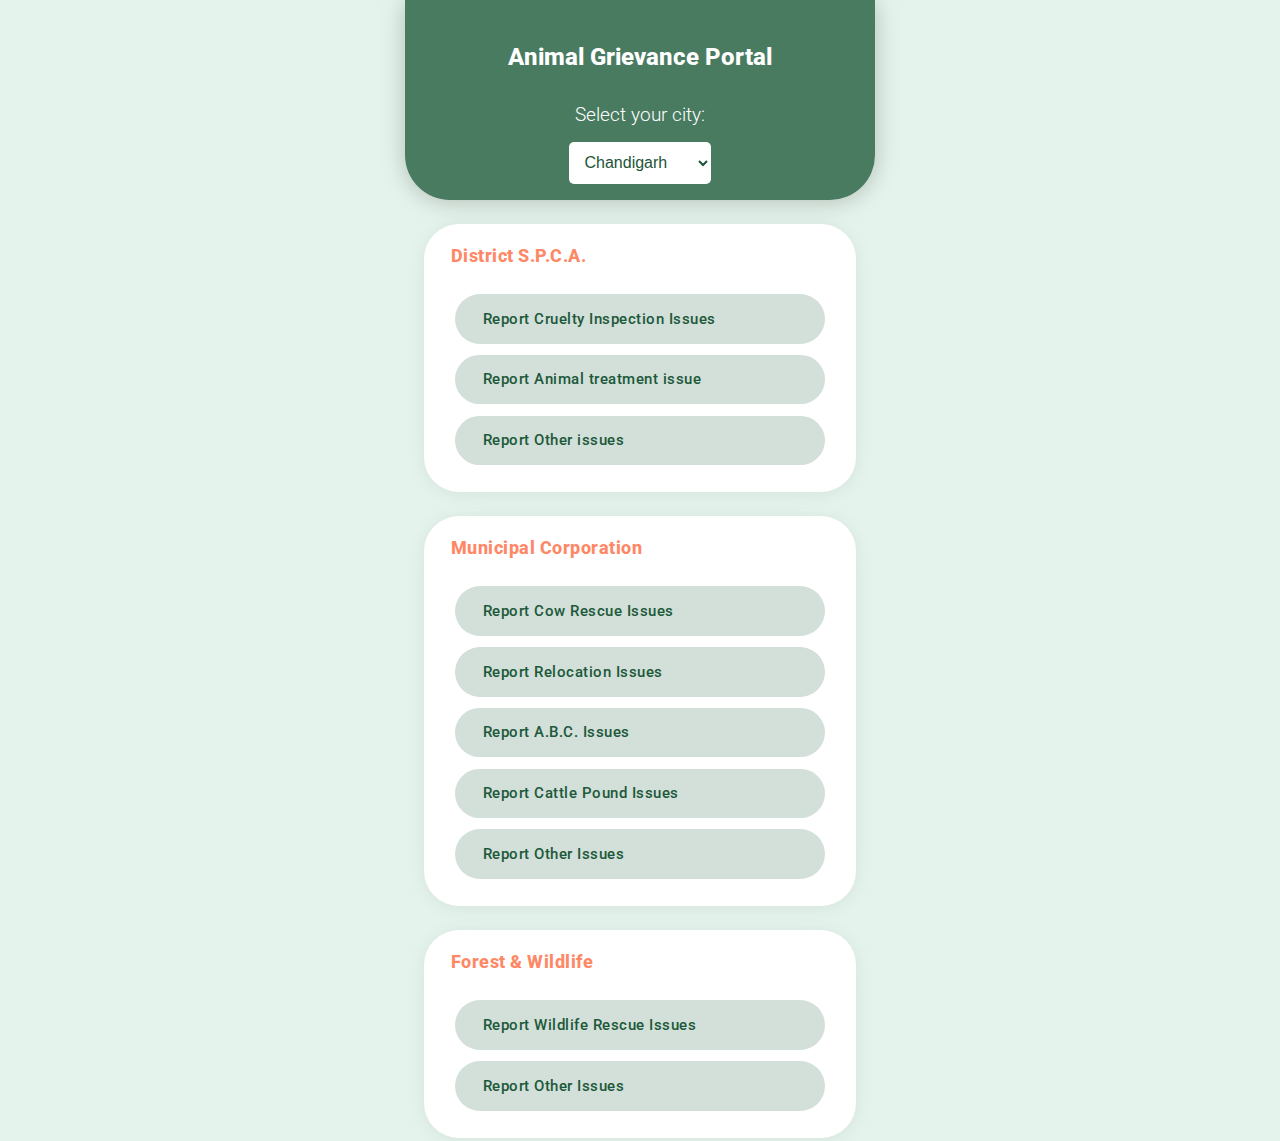
<file: index.html>
<html>
<head>
    <meta name="viewport" content="width=device-width, initial-scale=1.0">
    <link rel="stylesheet" type="text/css" href="style.css">
    <link rel="stylesheet" href="https://fonts.googleapis.com/css?family=Roboto:wght@300;400;500;700&display=swap" rel="stylesheet">
    <link href="https://fonts.googleapis.com/icon?family=Material+Icons"
          rel="stylesheet">    
</head>
<body>

<!--Header - Select City -->

<div class="header">

<div class="heading">Animal Grievance Portal</div>
<div class="choose-city">Select your city:</div>

<!-- Dropdown City-->

<div class="dropdown">
    <select id="city" name="city">
      <option value="Chandigarh" selected>Chandigarh</option>
    </select>
</div>
</div>

<!--Action Card: District S.P.C.A -->
<div class="card">
    <span class="card-heading">District S.P.C.A.</span>
<br>
<br>
<br>

<!--Action Buttons-->
<a href="report/cruelty-issues.html">
    <div class="action-button">
    <span class="button-text">Report Cruelty Inspection Issues</span>
    </div>
</a>

<a href="report/treatment-issues.html">
    <div class="action-button">
        <span class="button-text">Report Animal treatment issue</span>
        </div>
    </a>


<a href="report/spc-other-issues.html">
        <div class="action-button">
            <span class="button-text">Report Other issues</span>
            </div>
        </a>



    </div>


<!--Action Card: Municipal Corporation -->
<div class="card">
    <span class="card-heading">Municipal Corporation</span>
<br>
<br>
<br>

<!--Action Buttons-->
<a href="">
    <div class="action-button">
    <span class="button-text">Report Cow Rescue Issues</span>
    </div>
</a>

<a href="">
    <div class="action-button">
        <span class="button-text">Report Relocation Issues</span>
        </div>
    </a>


<a href="">
        <div class="action-button">
            <span class="button-text">Report A.B.C. Issues</span>
            </div>
        </a>


        <a href="">
            <div class="action-button">
                <span class="button-text">Report Cattle Pound Issues</span>
                </div>
            </a>


        <a href="">
            <div class="action-button">
                <span class="button-text">Report Other Issues</span>
                </div>
            </a>       



    </div>


<!--Action Card: Wildlife & Forest -->
<div class="card">
    <span class="card-heading">Forest & Wildlife</span>
<br>
<br>
<br>

<!--Action Buttons-->
<a href="">
    <div class="action-button">
    <span class="button-text">Report Wildlife Rescue Issues</span>
    </div>
</a>


        <a href="">
            <div class="action-button">
                <span class="button-text">Report Other Issues</span>
                </div>
            </a>       



    </div>


</div>


</body>
</html>
</file>
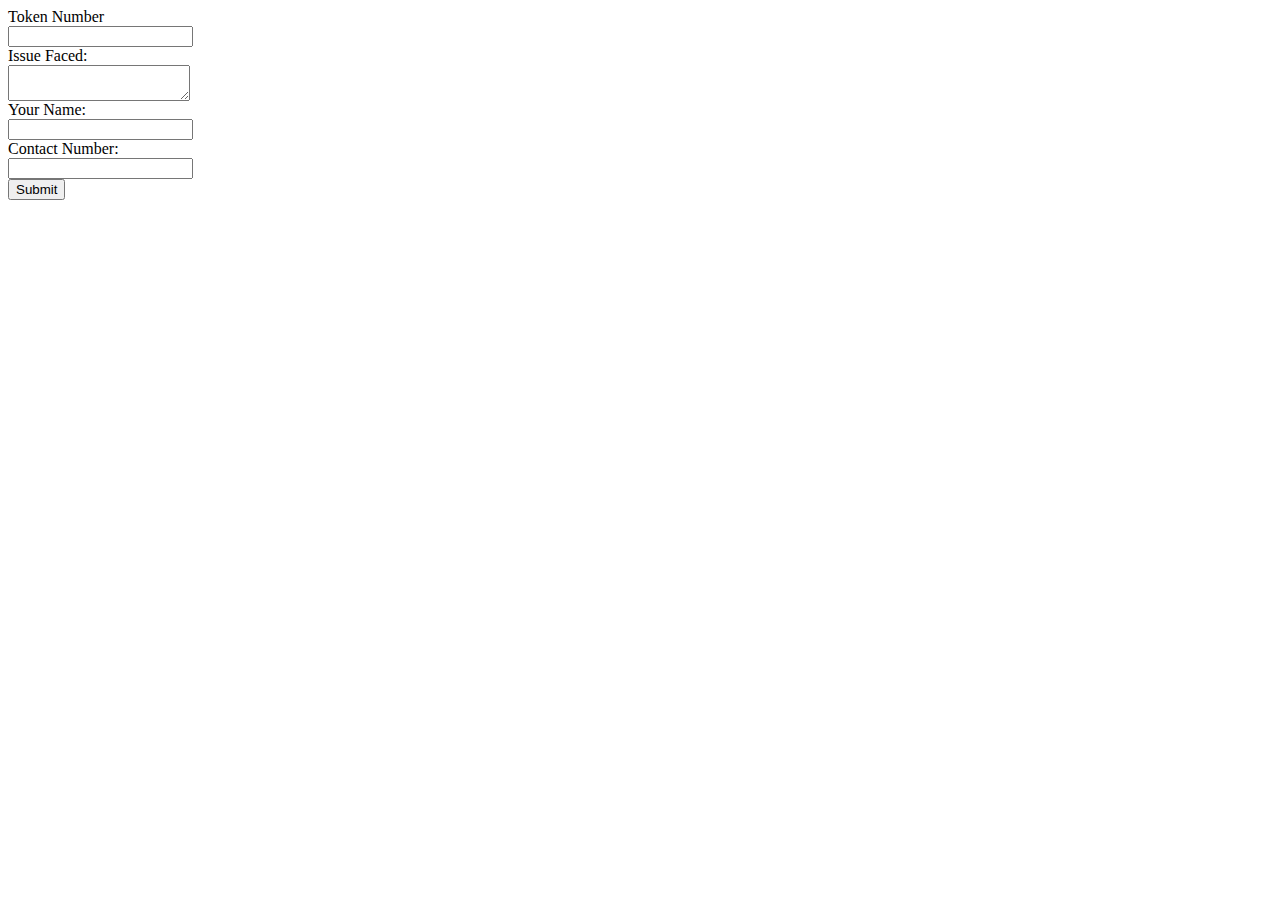
<file: test.html>
<html>
<head>
<script>
function sendemail()
{
    var body ="Respected Authorities," + "\n" +"\n";
    body += "I request your urgent attention regarding a case at SPCA Chandigarh" + "\n" +"\n";
    body += "Token Number: " + document.getElementById("token").value + "\n" + "\n";
    body += document.getElementById("issue").value + "\n" + "\n";
    body += "I request you to kindly take immediate action in resolving this issue" + "\n" +"\n";
    body += "Sincerely," + "\n" +"\n";
    body +=  document.getElementById("name").value + "\n";
    body +=  document.getElementById("contact").value;

    var subject = "Complaint Regarding Token No " + document.getElementById("token").value + " at SPCA Chandigarh";
    var address = "spca.chandigarh.38@gmail.com,jdahus-chd@nic.in";
    var cc_address = "animalwelfareboard@gmail.com,admr-chd@nic.in";
    var bcc_address = "animalgrievances@gmail.com";

    var location = "mailto:" + address + "?" + "cc=" + cc_address + "&bcc=" + bcc_address + "&subject=" + encodeURIComponent(subject) + "&body=" + encodeURIComponent(body);
    window.location.href = location;
}
</script>
</head>
<body>
<form action="javascript: sendemail()">

Token Number<br>
<input id="token" type="text" name="token">
<br>

Issue Faced:<br>
<textarea input id="issue" type="text" name="issue">
</textarea>
<br>

Your Name:<br>
<input id="name" type="text" name="name">
<br>

Contact Number:<br>
<input id="contact" type="number" name="contact">
<br>

<!--
Email:<br>
<input id="email" type="text" name="email">
-->

<input type="submit" value="Submit">
</form>
</body>
</file>
<file: style.css>
body {
    background:#E4F3EB;
    text-align: center;
    margin:auto;
    max-width:470px;
  }
  
  body::-webkit-scrollbar {
    display: none;
  }
  
  /* Hide scrollbar for IE, Edge and Firefox */
  body {
    -ms-overflow-style: none;  /* IE and Edge */
    scrollbar-width: none;  /* Firefox */
    overflow-x: hidden;
  }

  .header {
    background: #497B61;
    min-height:200px;
    position: relative;
    max-width: 470px;
    border-bottom-left-radius: 45px;
    border-bottom-right-radius: 45px;
    box-shadow: 0 2px 20px rgb(0 0 0 / 12%), 0 1px 30px rgb(0 0 0 / 10%);

    
  }


  .heading {
      font-weight: 800;
      color: white;
padding-top: 2.7rem;
      font-size: 1.5rem;
      font-family: roboto;

  }

  .choose-city {
    font-weight: 300;
    color: white;
padding-top: 2rem;
    font-size: 1.2rem;
    font-family: roboto;

}

.dropdown {
    position: relative;
    display: inline-block;
    vertical-align: middle;
    margin-top: 1rem;
}

.dropdown select {
background-color: #fff;
  color:#1c5437;
  font-size: inherit;
  font-weight:500;
  padding: .7em;
  padding-right: 1.7em;	
  border: 3px;
  border-radius: 5px;
  border-color: #497B61;
  margin: 0;
  text-indent: 0.01px;
  text-overflow: '';
  -webkit-appearance: button;
  align-items: center;
}

.card {
    background: #fff;
    border-radius: 35px;
    min-height: 150px;
    margin:auto;
    margin-top: 1.5rem;
    margin-bottom: 0.2rem;
    padding: 0.3rem;
    position: relative;
    width: 90%;
    box-shadow: 0 2px 20px rgb(0 0 0 / 6%), 0 1px 30px rgb(0 0 0 / 1%);
    transition: all 0.3s cubic-bezier(.25,.8,.25,1);
    overflow: hidden;
text-align: center;
padding-bottom: 1.5rem;
}

.card-heading {
    font-size: 1.14rem;
    color: #FE8866;
    text-align: left;
    font-family: 'Roboto', sans-serif;
    position: absolute;
    margin: 0.2rem;
    margin-top: 1rem;
    left: 1.5rem;
    letter-spacing: 0.5px;
    font-weight: 800!important;
    margin-bottom: 1rem;
}

.action-button {
    background: #D3DFD9;
    border-radius: 35px;
    min-height: 40px;
    margin:auto;
    margin-top: .7rem;
    margin-bottom: 0.2rem;
    padding: 0.3rem;
    position: relative;
    width: 85%;
    transition: all 0.3s cubic-bezier(.25,.8,.25,1);
    overflow: hidden;
text-align: center;
}

.button-text {
    font-size: .95rem;
    color: #1C593A;
    text-align: left;
    font-family: 'Roboto', sans-serif;
    position: absolute;
    margin: 0.2rem;
    left: 1.5rem;
    letter-spacing: 0.5px;
    font-weight: 500!important;
top: 25%;
}
</file>
